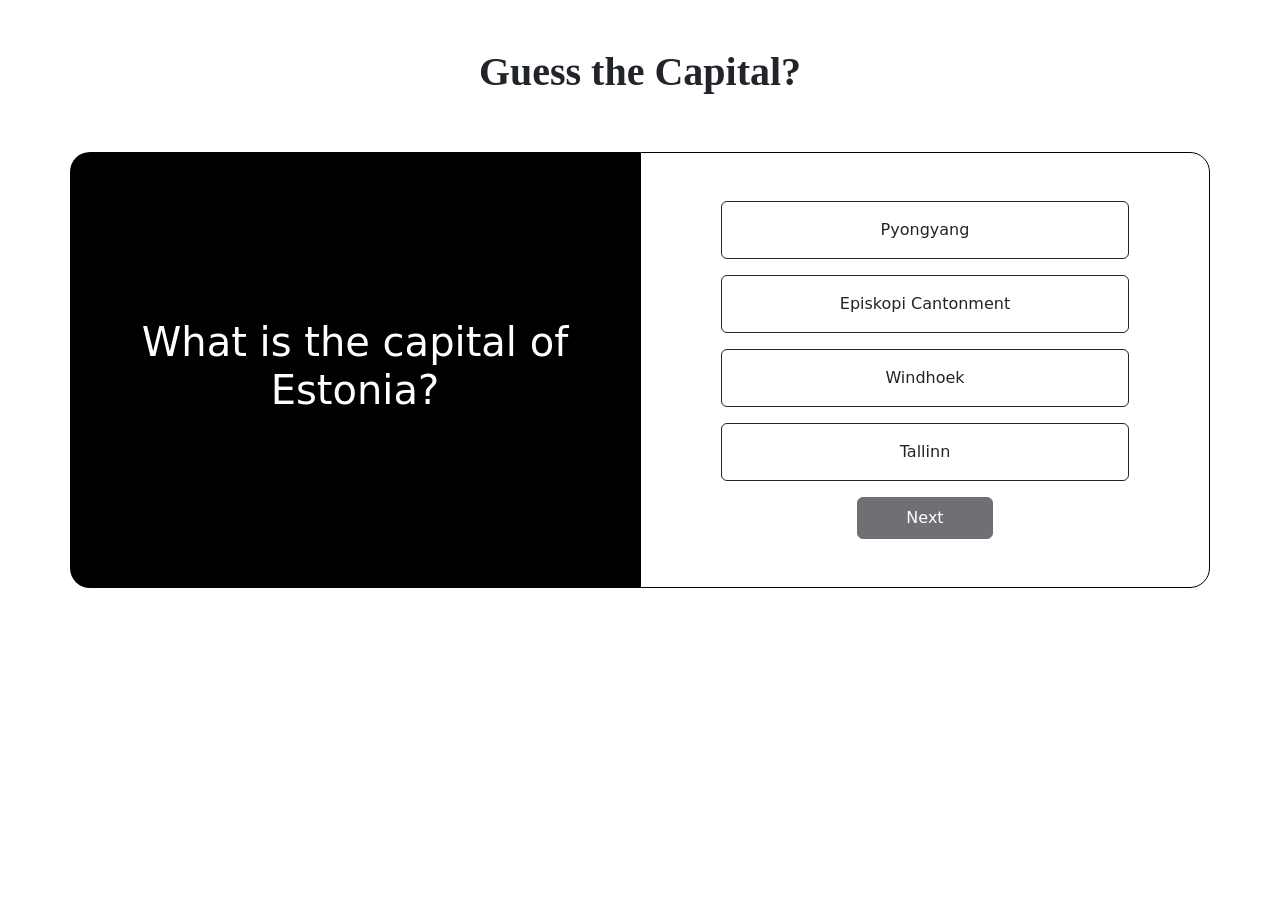
<file: index.html>
<!DOCTYPE html>
<html lang="en">
<head>
    <meta charset="UTF-8">
    <meta name="viewport" content="width=device-width, initial-scale=1.0">
    <title>Guess The Capital</title>
    <link rel="shortcut icon" href="./guess_the_capital/favicon.ico" type="image/x-icon">
    
    <link rel="stylesheet" href="./guess_the_capital/style.css">
    <!-- Jquery -->
    <script src="https://code.jquery.com/jquery-3.7.0.slim.min.js" integrity="sha256-tG5mcZUtJsZvyKAxYLVXrmjKBVLd6VpVccqz/r4ypFE=" crossorigin="anonymous"></script><script src="https://code.jquery.com/jquery-3.7.0.slim.min.js" integrity="sha256-tG5mcZUtJsZvyKAxYLVXrmjKBVLd6VpVccqz/r4ypFE=" crossorigin="anonymous"></script>
    <!-- Bootstrap -->
    <link href="https://cdn.jsdelivr.net/npm/bootstrap@5.3.0/dist/css/bootstrap.min.css" rel="stylesheet" integrity="sha384-9ndCyUaIbzAi2FUVXJi0CjmCapSmO7SnpJef0486qhLnuZ2cdeRhO02iuK6FUUVM" crossorigin="anonymous">
    <script src="https://cdn.jsdelivr.net/npm/bootstrap@5.3.0/dist/js/bootstrap.bundle.min.js" integrity="sha384-geWF76RCwLtnZ8qwWowPQNguL3RmwHVBC9FhGdlKrxdiJJigb/j/68SIy3Te4Bkz" crossorigin="anonymous"></script>
</head>
<body>

    <main>
        <div class="container">
            <div class="row">
                <div class="col-12 py-5">
                    <h1 class="text-center" id="main-h">Guess the Capital?</h1>
                    <div class="row py-5">
                        <div class="col-6 question-box py-5  text-center">
                            <div class="question px-5">
                                <h1>What is the capital of <span id="country">Country</span>?</h1>
                            </div>

                        </div>
                        <div class="col-6 py-5 text-center ans-box">
                            <button type="button" id="opt1" class="w-75 opt  p-3 mb-3 ans-btn btn btn-outline-dark">
                            </button><br>
                            <button type="button" id="opt2" class="w-75 opt p-3 btn mb-3 ans-btn btn-outline-dark">
                            </button><br>
                            <button type="button" id="opt3" class="w-75 opt p-3 btn mb-3 ans-btn btn-outline-dark">
                            </button><br>
                            <button type="button" id="opt4" class="w-75 opt p-3 btn mb-3 ans-btn btn-outline-dark">
                            </button><br>
                            <div class="text-center">

                                <button type="button" title="Please select an option" id="nxt-btn" class="btn text-center btn-dark p-2 w-25" disabled>Next</button>
                            </div>
                        </div>
                    </div>
                    
                    
                </div>
            </div>
        </div>
    </main>
    <script src="./guess_the_capital//script.js"></script>
    
</body>
</html>
</file>
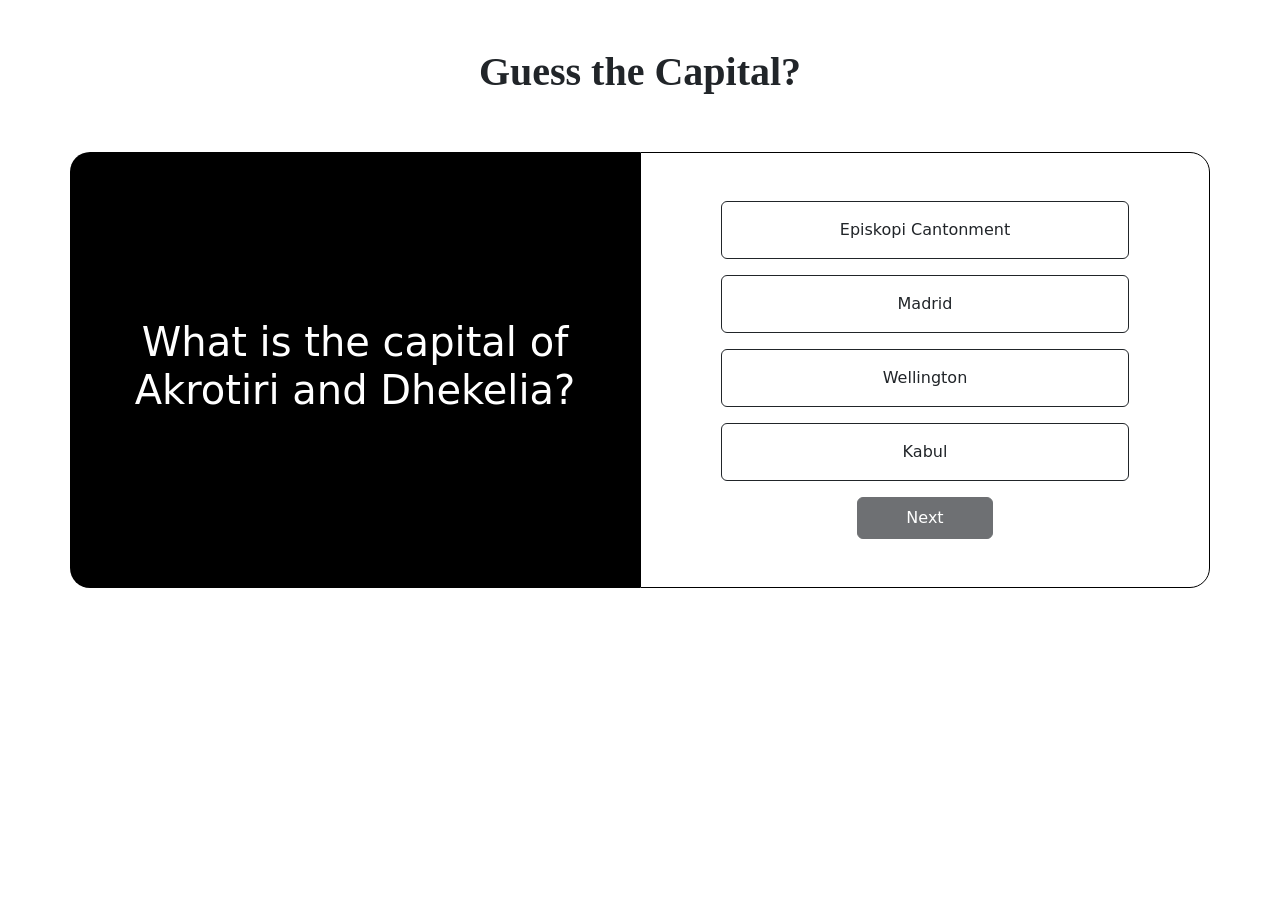
<file: gess_the_capital/index.html>
<!DOCTYPE html>
<html lang="en">
<head>
    <meta charset="UTF-8">
    <meta name="viewport" content="width=device-width, initial-scale=1.0">
    <title>Guess The Capital</title>
    <link rel="shortcut icon" href="favicon.ico" type="image/x-icon">
    
    <link rel="stylesheet" href="style.css">
    <!-- Jquery -->
    <script src="https://code.jquery.com/jquery-3.7.0.slim.min.js" integrity="sha256-tG5mcZUtJsZvyKAxYLVXrmjKBVLd6VpVccqz/r4ypFE=" crossorigin="anonymous"></script><script src="https://code.jquery.com/jquery-3.7.0.slim.min.js" integrity="sha256-tG5mcZUtJsZvyKAxYLVXrmjKBVLd6VpVccqz/r4ypFE=" crossorigin="anonymous"></script>
    <!-- Bootstrap -->
    <link href="https://cdn.jsdelivr.net/npm/bootstrap@5.3.0/dist/css/bootstrap.min.css" rel="stylesheet" integrity="sha384-9ndCyUaIbzAi2FUVXJi0CjmCapSmO7SnpJef0486qhLnuZ2cdeRhO02iuK6FUUVM" crossorigin="anonymous">
    <script src="https://cdn.jsdelivr.net/npm/bootstrap@5.3.0/dist/js/bootstrap.bundle.min.js" integrity="sha384-geWF76RCwLtnZ8qwWowPQNguL3RmwHVBC9FhGdlKrxdiJJigb/j/68SIy3Te4Bkz" crossorigin="anonymous"></script>
</head>
<body>

    <main>
        <div class="container">
            <div class="row">
                <div class="col-12 py-5">
                    <h1 class="text-center" id="main-h">Guess the Capital?</h1>
                    <div class="row py-5">
                        <div class="col-6 question-box py-5  text-center">
                            <div class="question px-5">
                                <h1>What is the capital of <span id="country">Country</span>?</h1>
                            </div>

                        </div>
                        <div class="col-6 py-5 text-center ans-box">
                            <button type="button" id="opt1" class="w-75 opt  p-3 mb-3 ans-btn btn btn-outline-dark">
                            </button><br>
                            <button type="button" id="opt2" class="w-75 opt p-3 btn mb-3 ans-btn btn-outline-dark">
                            </button><br>
                            <button type="button" id="opt3" class="w-75 opt p-3 btn mb-3 ans-btn btn-outline-dark">
                            </button><br>
                            <button type="button" id="opt4" class="w-75 opt p-3 btn mb-3 ans-btn btn-outline-dark">
                            </button><br>
                            <div class="text-center">

                                <button type="button" title="Please select an option" id="nxt-btn" class="btn text-center btn-dark p-2 w-25" disabled>Next</button>
                            </div>
                        </div>
                    </div>
                    
                    
                </div>
            </div>
        </div>
    </main>
    <script src="./script.js"></script>
    
</body>
</html>
</file>
<file: guess_the_capital/style.css>
.question-box{
    background-color: black;
    color: white;
    border-top-left-radius: 20px;
    border-bottom-left-radius: 20px;
}
#main-h{
    font-weight: 600;
    font-family: cursive;
}

.btn-outline-dark:hover .dot{
    border-color: white;
}
.ans-box{

    border: 1px solid black;
    border-top-right-radius: 20px;
    border-bottom-right-radius: 20px;
}

.correct-ans{
    background: lightgreen!important;
    border-color: lightgreen!important;
}
.wrong-ans{
    background-color: red!important;
    border-color: red!important;
}
.question{
    height: 100%;
    display: flex;
    align-items: center;
}
</file>
<file: gess_the_capital/style.css>
.question-box{
    background-color: black;
    color: white;
    border-top-left-radius: 20px;
    border-bottom-left-radius: 20px;
}
#main-h{
    font-weight: 600;
    font-family: cursive;
}

.btn-outline-dark:hover .dot{
    border-color: white;
}
.ans-box{

    border: 1px solid black;
    border-top-right-radius: 20px;
    border-bottom-right-radius: 20px;
}

.correct-ans{
    background: lightgreen!important;
    border-color: lightgreen!important;
}
.wrong-ans{
    background-color: red!important;
    border-color: red!important;
}
.question{
    height: 100%;
    display: flex;
    align-items: center;
}
</file>
